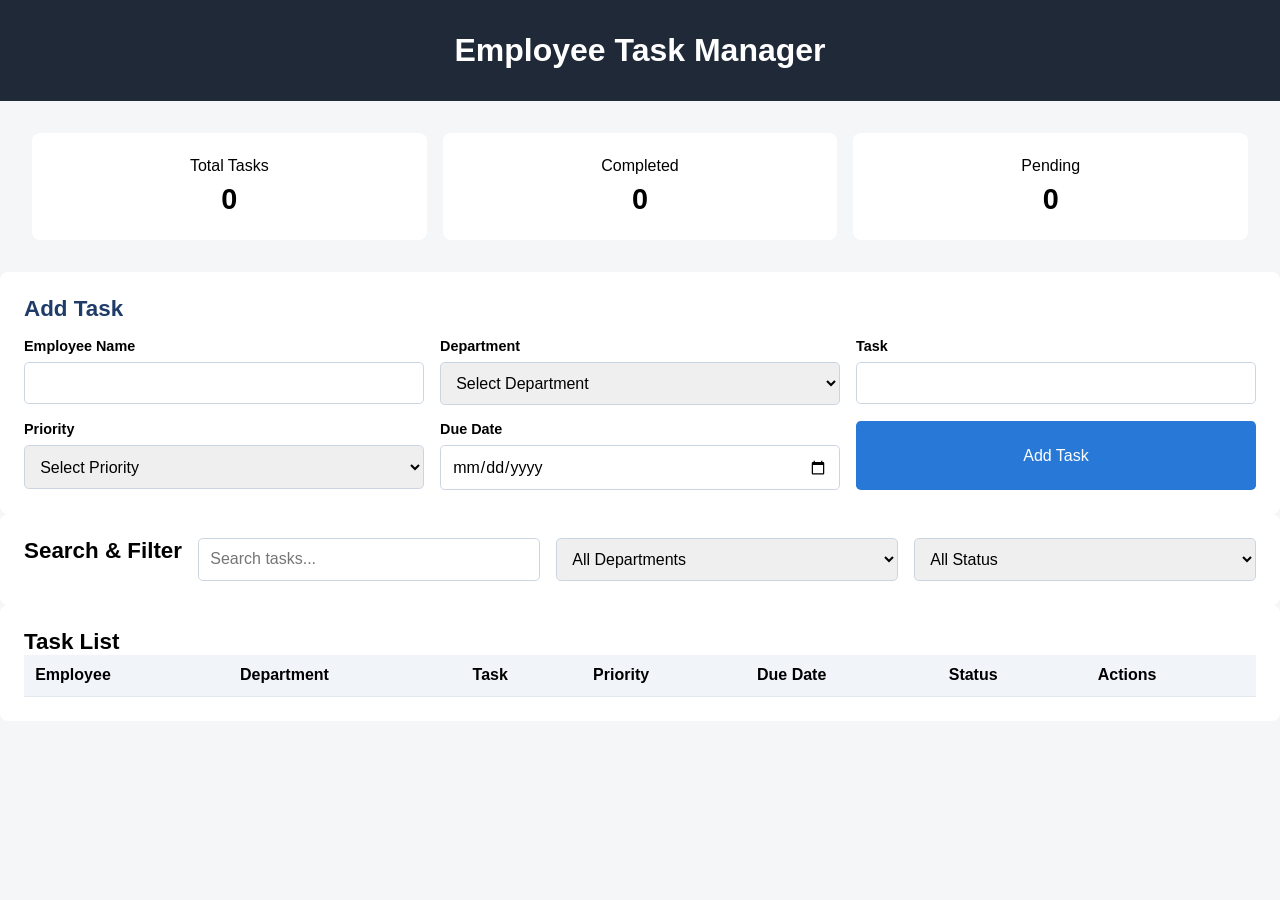
<file: index.html>
<!DOCTYPE html>
<html lang="en">
<head>
    <meta charset="UTF-8">
    <meta name="viewport" content="width=device-width, initial-scale=1.0">
    <link rel="stylesheet" href="style.css">
</head>
<body>

<header class="header">
    <h1>Employee Task Manager</h1>
</header>
<section class="summary">
    <div class="summary-card">
        <span>Total Tasks</span>
        <strong id="totalTasks">0</strong>
    </div>

    <div class="summary-card">
        <span>Completed</span>
        <strong id="completedTasks">0</strong>
    </div>

    <div class="summary-card">
        <span>Pending</span>
        <strong id="pendingTasks">0</strong>
    </div>
</section>
<section class="task-form">
    <h2>Add Task</h2>
    <form id="taskForm">
        <div class="form-field">
            <label for="employeeName">Employee Name</label>
            <input type="text" id="employeeName" required>
        </div>
        <div class="form-field">
            <label for="department">Department</label>
            <select id="department" required>
                <option value="">Select Department</option>
                <option value="HR">HR</option>
                <option value="IT">IT</option>
                <option value="Finance">Finance</option>
                <option value="Marketing">Marketing</option>
            </select>
        </div>

        <div class="form-field">
            <label for="task">Task</label>
            <input type="text" id="task" required>
        </div>

        <div class="form-field">
            <label for="priority">Priority</label>
            <select id="priority" required>
                <option value="">Select Priority</option>
                <option value="High">High</option>
                <option value="Medium">Medium</option>
                <option value="Low">Low</option>
            </select>
        </div>
        <div class="form-field">
            <label for="dueDate">Due Date</label>
            <input type="date" id="dueDate" required>
        </div>
        <button type="submit">Add Task</button>
    </form>
</section>
<section class="search-filter">
    <h2>Search & Filter</h2>
    <input id="searchTask" type="text" placeholder="Search tasks...">
    <select id="filterDepartment">
        <option value="">All Departments</option><option>HR</option><option>IT</option>
        <option>Finance</option><option>Marketing</option>
    </select>
    <select id="filterStatus">
        <option value="">All Status</option><option>Pending</option><option>Completed</option>
    </select>
</section>
<section class="task-list">
    <h2>Task List</h2>
    <table>
        <thead><tr><th>Employee</th><th>Department</th><th>Task</th><th>Priority</th><th>Due Date</th><th>Status</th><th>Actions</th></tr></thead>
        <tbody id="taskList"></tbody>
    </table>
</section>
<script src="script.js"></script>
</body>
</html>
</file>
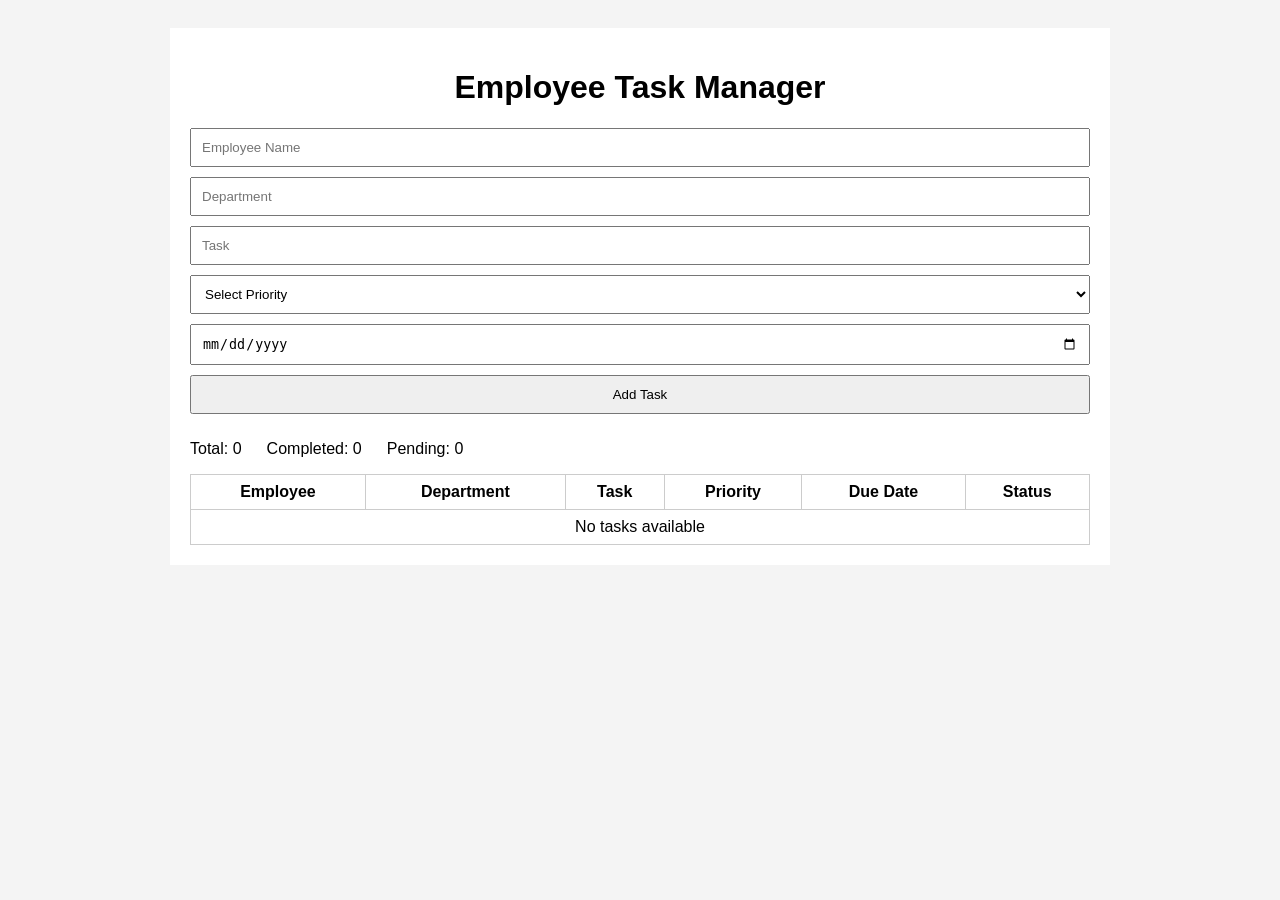
<file: DOM/index.html>
<!DOCTYPE html>
<html lang="en">
<head>
    <meta charset="UTF-8">
    <meta name="viewport" content="width=device-width, initial-scale=1.0">
    <title>Employee Task Manager</title>
    <link rel="stylesheet" href="style.css">
</head>
<body>

    <div class="container">
        <h1>Employee Task Manager</h1>

        <form id="taskForm">
            <input type="text" id="employeeName" placeholder="Employee Name">
            <input type="text" id="department" placeholder="Department">
            <input type="text" id="task" placeholder="Task">

            <select id="priority">
                <option value="">Select Priority</option>
                <option value="High">High</option>
                <option value="Medium">Medium</option>
                <option value="Low">Low</option>
            </select>

            <input type="date" id="dueDate">

            <button type="submit">Add Task</button>
        </form>

        <p id="message"></p>

        <div class="counts">
            <p>Total: <span id="totalCount">0</span></p>
            <p>Completed: <span id="completedCount">0</span></p>
            <p>Pending: <span id="pendingCount">0</span></p>
        </div>

        <table>
            <thead>
                <tr>
                    <th>Employee</th>
                    <th>Department</th>
                    <th>Task</th>
                    <th>Priority</th>
                    <th>Due Date</th>
                    <th>Status</th>
                </tr>
            </thead>
            <tbody id="taskTableBody"></tbody>
        </table>
    </div>

    <script src="dom-manipulation.js"></script>
</body>
</html>
</file>
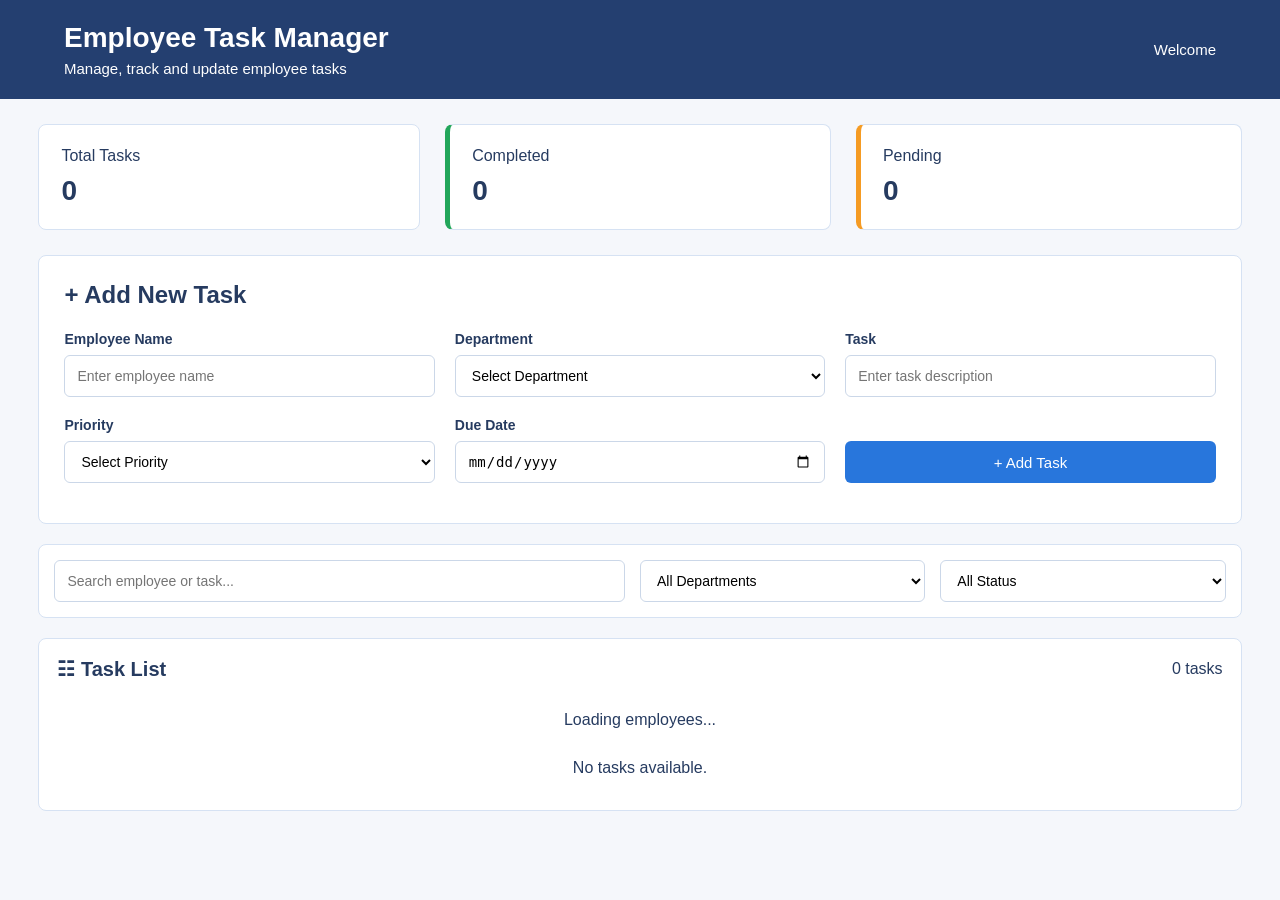
<file: employee_task_manager/index.html>
<!DOCTYPE html>
<html lang="en">

<head>
    <meta charset="UTF-8">
    <meta name="viewport" content="width=device-width, initial-scale=1.0">

    <title>Employee Task Manager</title>

    <link rel="stylesheet" href="style.css">
</head>

<body>

    <!-- Header -->
    <header class="header">
        <div>
            <h1>Employee Task Manager</h1>
            <p>Manage, track and update employee tasks</p>
        </div>

        <div class="welcome">
            Welcome
        </div>
    </header>


    <main class="container">

        <!-- Summary Cards -->
        <section class="summary">

            <div class="summary-card">
                <span class="card-title">Total Tasks</span>
                <strong id="totalTasks">0</strong>
            </div>

            <div class="summary-card completed-card">
                <span class="card-title">Completed</span>
                <strong id="completedTasks">0</strong>
            </div>

            <div class="summary-card pending-card">
                <span class="card-title">Pending</span>
                <strong id="pendingTasks">0</strong>
            </div>

        </section>


        <!-- Add Task -->
        <section class="task-form-section">

            <h2>+ Add New Task</h2>

            <form id="taskForm">

                <div class="form-group">
                    <label for="employeeName">Employee Name</label>

                    <input
                        type="text"
                        id="employeeName"
                        placeholder="Enter employee name"
                    >

                    <!-- Employee names will be loaded here -->
                    <small id="employeeLoading"></small>
                </div>


                <div class="form-group">
                    <label for="department">Department</label>

                    <select id="department">
                        <option value="">Select Department</option>
                        <option value="IT">IT</option>
                        <option value="HR">HR</option>
                        <option value="Finance">Finance</option>
                        <option value="Marketing">Marketing</option>
                    </select>
                </div>


                <div class="form-group">
                    <label for="task">Task</label>

                    <input
                        type="text"
                        id="task"
                        placeholder="Enter task description"
                    >
                </div>


                <div class="form-group">
                    <label for="priority">Priority</label>

                    <select id="priority">
                        <option value="">Select Priority</option>
                        <option value="High">High</option>
                        <option value="Medium">Medium</option>
                        <option value="Low">Low</option>
                    </select>
                </div>


                <div class="form-group">
                    <label for="dueDate">Due Date</label>

                    <input
                        type="date"
                        id="dueDate"
                    >
                </div>


                <button type="submit" class="add-button">
                    + Add Task
                </button>

            </form>

            <!-- Validation / error message -->
            <p id="formMessage"></p>

        </section>


        <!-- Search and Filters -->
        <section class="filter-section">

            <input
                type="search"
                id="searchInput"
                placeholder="Search employee or task..."
            >


            <select id="departmentFilter">
                <option value="">All Departments</option>
                <option value="IT">IT</option>
                <option value="HR">HR</option>
                <option value="Finance">Finance</option>
                <option value="Marketing">Marketing</option>
            </select>


            <select id="statusFilter">
                <option value="">All Status</option>
                <option value="Pending">Pending</option>
                <option value="Completed">Completed</option>
            </select>

        </section>


        <!-- Task List -->
        <section class="task-list-section">

            <div class="task-list-header">
                <h2>☷ Task List</h2>
                <span id="taskCount"></span>
            </div>


            <!-- Loading state -->
            <div id="loadingMessage" class="message">
                Loading employees...
            </div>


            <!-- Error state -->
            <div id="errorMessage" class="message error">
            </div>


            <!-- Empty state -->
            <div id="emptyMessage" class="message">
                No tasks available.
            </div>


            <!-- Task Table -->
            <div class="table-container">

                <table id="taskTable">

                    <thead>
                        <tr>
                            <th>Employee Name</th>
                            <th>Department</th>
                            <th>Task</th>
                            <th>Priority</th>
                            <th>Due Date</th>
                            <th>Status</th>
                            <th>Actions</th>
                        </tr>
                    </thead>

                    <tbody id="taskTableBody">
                    </tbody>

                </table>

            </div>

        </section>

    </main>


    <script src="app.js"></script>

</body>

</html>
</file>
<file: style.css>
* {
    box-sizing: border-box;
}
body {
    margin: 0;
    font-family: Arial, sans-serif;
    background: #f4f6f8;
}
.header {
    width: 100%;
    padding: 2rem;
    background: #1f2937;
    color: white;
    text-align: center;
}
.header h1 {
    margin: 0;
    font-size: 2rem;
}
@media (max-width: 40rem) {
    .header {
        padding: 1.5rem;
    }
}
.summary {
    display: flex;
    gap: 1rem;
    padding: 2rem;
}
.summary-card {
    flex: 1;
    display: flex;
    flex-direction: column;
    gap: 0.5rem;
    padding: 1.5rem;
    text-align: center;
    background: #ffffff;
    border-radius: 0.5rem;
}
.summary-card strong {
    font-size: 1.8rem;
}
@media (max-width: 40rem) {
    .summary {
        flex-direction: column;
        padding: 1rem;
    }
}
.task-form {
    display: flex;
    flex-direction: column;
    gap: 1rem;
    padding: 1.5rem;
    background: #ffffff;
    border-radius: 0.5rem;
}
.task-form h2 {
    margin: 0;
    font-size: 1.4rem;
    color: #1f3b68;
}
.task-form form {
    display: grid;
    grid-template-columns: repeat(3, 1fr);
    gap: 1rem;
}
.form-field {
    display: flex;
    flex-direction: column;
    gap: 0.5rem;
}
.form-field label {
    font-weight: bold;
    font-size: 0.9rem;
}
.form-field input,
.form-field select {
    padding: 0.7rem;
    font: inherit;
    border: 0.0625rem solid #cbd5e1;
    border-radius: 0.3rem;
}
.task-form button {
    padding: 0.7rem;
    background: #2878d8;
    color: #ffffff;
    border: none;
    border-radius: 0.3rem;
    font: inherit;
    cursor: pointer;
}
@media (max-width: 40rem) {
    .task-form {
        padding: 1rem;
    }
    .task-form form {
        grid-template-columns: 1fr;
    }
}
.search-filter,
.task-list {
    padding: 1.5rem;
    background: #ffffff;
    border-radius: 0.5rem;
}
.search-filter {
    display: flex;
    gap: 1rem;
}
.search-filter h2,
.task-list h2 {
    margin: 0;
    font-size: 1.4rem;
}
.search-filter input,
.search-filter select {
    flex: 1;
    padding: 0.7rem;
    font: inherit;
    border: 0.0625rem solid #cbd5e1;
    border-radius: 0.3rem;
}
.task-list table { width: 100%; border-collapse: collapse; }
.task-list th,
.task-list td { padding: 0.7rem; border-bottom: 0.0625rem solid #e2e8f0; text-align: left; }
.task-list th { background: #f1f5f9; }

@media (max-width: 40rem) {
    .search-filter { flex-direction: column; }
    .task-list { overflow-x: auto; }
}
</file>
<file: DOM/style.css>
body {
    font-family: Arial, sans-serif;
    background: #f4f4f4;
    padding: 20px;
}

.container {
    max-width: 900px;
    margin: auto;
    background: white;
    padding: 20px;
}

h1 {
    text-align: center;
}

form {
    display: grid;
    gap: 10px;
}

input, select, button {
    padding: 10px;
}

button {
    cursor: pointer;
}

.counts {
    display: flex;
    gap: 25px;
}

table {
    width: 100%;
    border-collapse: collapse;
}

th, td {
    border: 1px solid #ccc;
    padding: 8px;
}

#message {
    margin: 10px 0;
}

.error {
    color: red;
}

.success {
    color: green;
}

.empty {
    text-align: center;
}
</file>
<file: employee_task_manager/style.css>
* {
    box-sizing: border-box;
    margin: 0;
    padding: 0;
}

body {
    font-family: Arial, sans-serif;
    background: #f5f7fb;
    color: #263b60;
}


/* Header */

.header {
    background: #243f70;
    color: white;
    padding: 22px 5%;
    display: flex;
    justify-content: space-between;
    align-items: center;
}

.header h1 {
    font-size: 28px;
    margin-bottom: 6px;
}

.header p {
    font-size: 15px;
}

.welcome {
    font-size: 15px;
}


/* Main container */

.container {
    width: 94%;
    max-width: 1250px;
    margin: 25px auto;
}


/* Summary */

.summary {
    display: flex;
    gap: 25px;
    margin-bottom: 25px;
}

.summary-card {
    flex: 1;
    background: white;
    border: 1px solid #d6e2f3;
    border-radius: 8px;
    padding: 22px;
}

.summary-card strong {
    display: block;
    font-size: 28px;
    margin-top: 10px;
}

.card-title {
    font-size: 16px;
}

.completed-card {
    border-left: 5px solid #22a65a;
}

.pending-card {
    border-left: 5px solid #f59b23;
}


/* Form */

.task-form-section {
    background: white;
    border: 1px solid #d6e2f3;
    border-radius: 8px;
    padding: 25px;
    margin-bottom: 20px;
}

.task-form-section h2 {
    margin-bottom: 22px;
}

#taskForm {
    display: grid;
    grid-template-columns: repeat(3, 1fr);
    gap: 20px;
    align-items: end;
}

.form-group {
    display: flex;
    flex-direction: column;
}

.form-group label {
    margin-bottom: 8px;
    font-weight: bold;
    font-size: 14px;
}

.form-group input,
.form-group select,
.filter-section input,
.filter-section select {
    height: 42px;
    padding: 8px 12px;
    border: 1px solid #cbd7e8;
    border-radius: 6px;
    background: white;
    font-size: 14px;
}

.form-group input:focus,
.form-group select:focus,
.filter-section input:focus,
.filter-section select:focus {
    outline: none;
    border-color: #2876dc;
}


.add-button {
    height: 42px;
    background: #2876dc;
    color: white;
    border: none;
    border-radius: 6px;
    font-size: 15px;
    cursor: pointer;
}

.add-button:hover {
    background: #1e60b5;
}


/* Messages */

#formMessage {
    margin-top: 15px;
    font-size: 14px;
}

.message {
    padding: 15px;
    text-align: center;
    display: none;
}

.error {
    color: #c62828;
    background: #fff0f0;
    border-radius: 5px;
}


/* Search */

.filter-section {
    background: white;
    border: 1px solid #d6e2f3;
    border-radius: 8px;
    padding: 15px;
    display: grid;
    grid-template-columns: 2fr 1fr 1fr;
    gap: 15px;
    margin-bottom: 20px;
}


/* Task List */

.task-list-section {
    background: white;
    border: 1px solid #d6e2f3;
    border-radius: 8px;
    padding: 18px;
}

.task-list-header {
    display: flex;
    justify-content: space-between;
    align-items: center;
    margin-bottom: 15px;
}

.task-list-header h2 {
    font-size: 20px;
}


/* Table */

.table-container {
    overflow-x: auto;
}

table {
    width: 100%;
    border-collapse: collapse;
}

thead {
    background: #edf3fb;
}

th,
td {
    padding: 13px 12px;
    text-align: left;
    border-bottom: 1px solid #e5eaf1;
    font-size: 14px;
}

th {
    font-weight: bold;
}


/* Priority */

.priority {
    padding: 5px 10px;
    border-radius: 15px;
    font-size: 12px;
    font-weight: bold;
}

.high {
    background: #ffe0e5;
    color: #d62d48;
}

.medium {
    background: #dceeff;
    color: #1769aa;
}

.low {
    background: #dcf7e6;
    color: #18834b;
}


/* Status */

.status {
    padding: 5px 10px;
    border-radius: 15px;
    font-size: 12px;
    font-weight: bold;
}

.status-pending {
    background: #fff0d5;
    color: #c77b00;
}

.status-completed {
    background: #d9f5e3;
    color: #168348;
}


/* Action buttons */

.action-button {
    border: none;
    padding: 7px 10px;
    border-radius: 5px;
    cursor: pointer;
    color: white;
    margin-right: 5px;
}

.complete-button {
    background: #1c9c59;
}

.delete-button {
    background: #e83b48;
}

.action-button:hover {
    opacity: 0.85;
}


/* Mobile */

@media (max-width: 800px) {

    .summary {
        flex-direction: column;
    }

    #taskForm {
        grid-template-columns: 1fr;
    }

    .filter-section {
        grid-template-columns: 1fr;
    }

    .header {
        flex-direction: column;
        align-items: flex-start;
        gap: 10px;
    }
}
</file>
